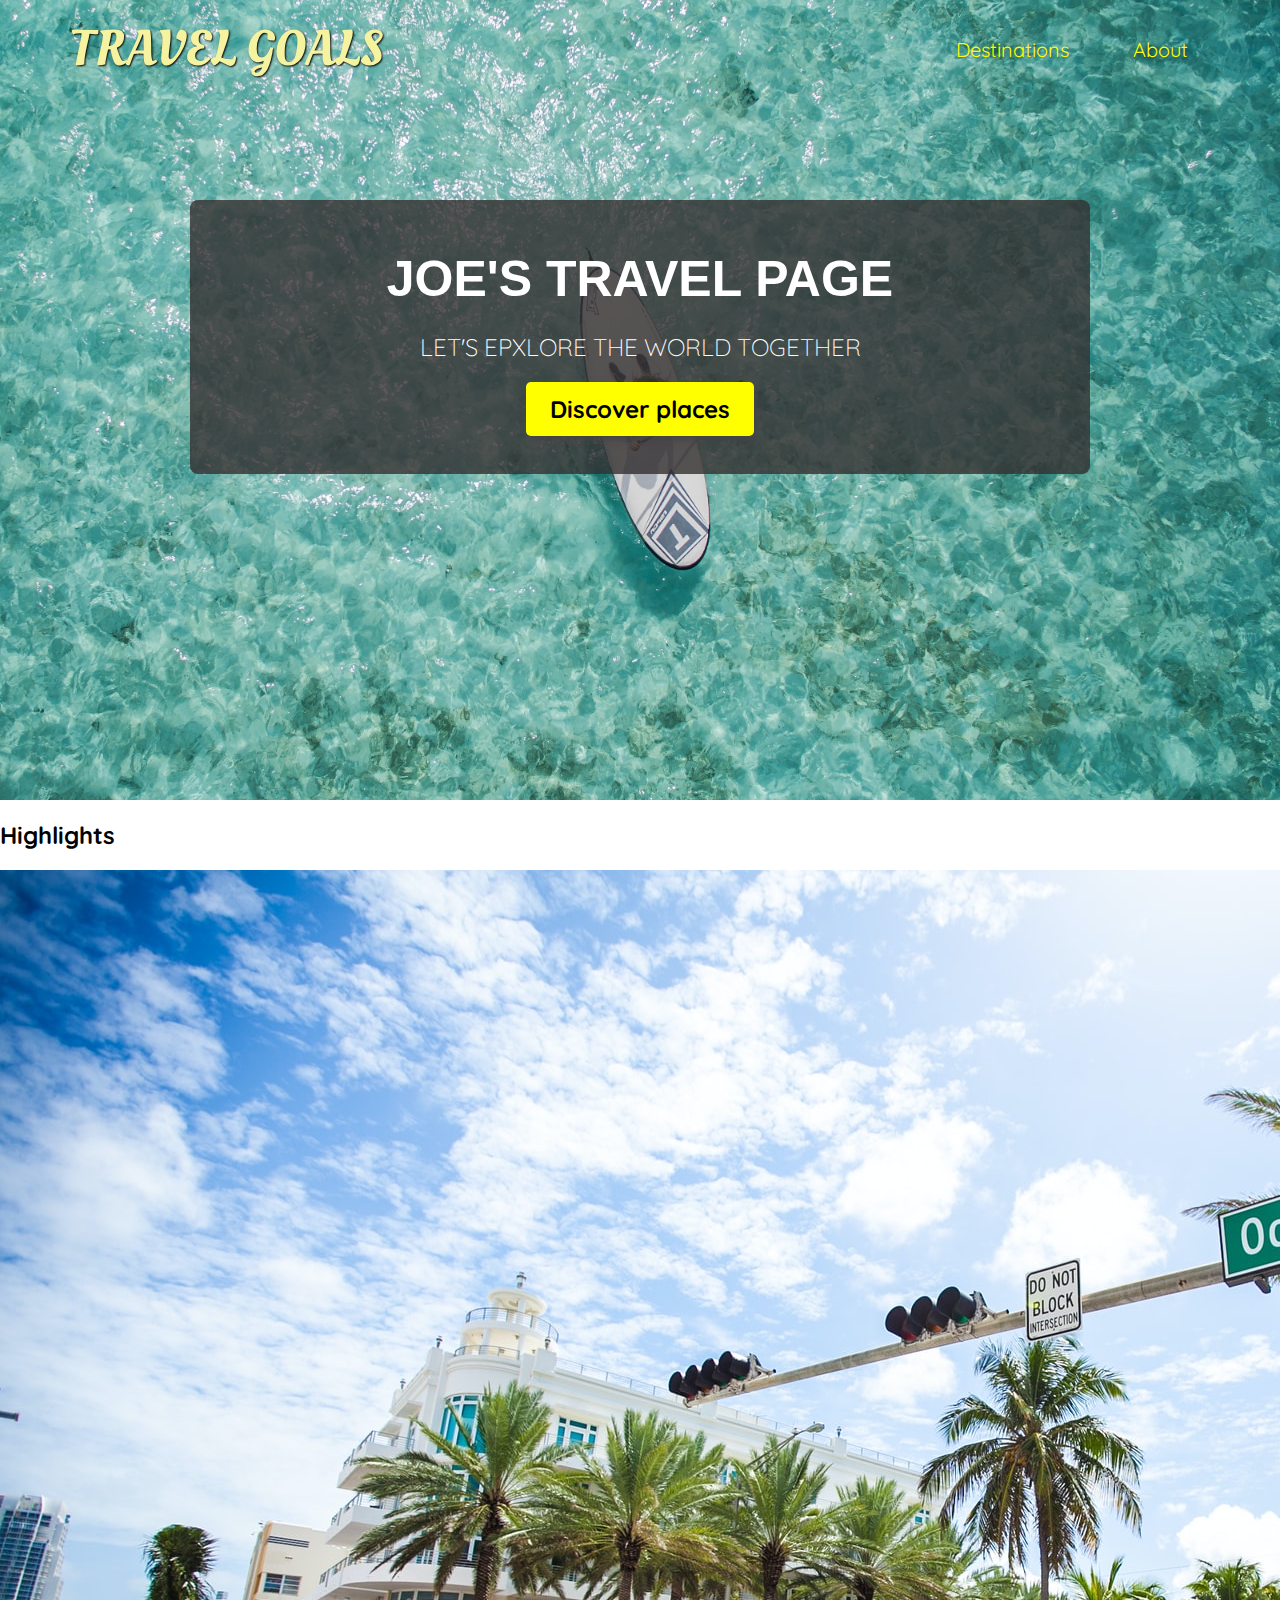
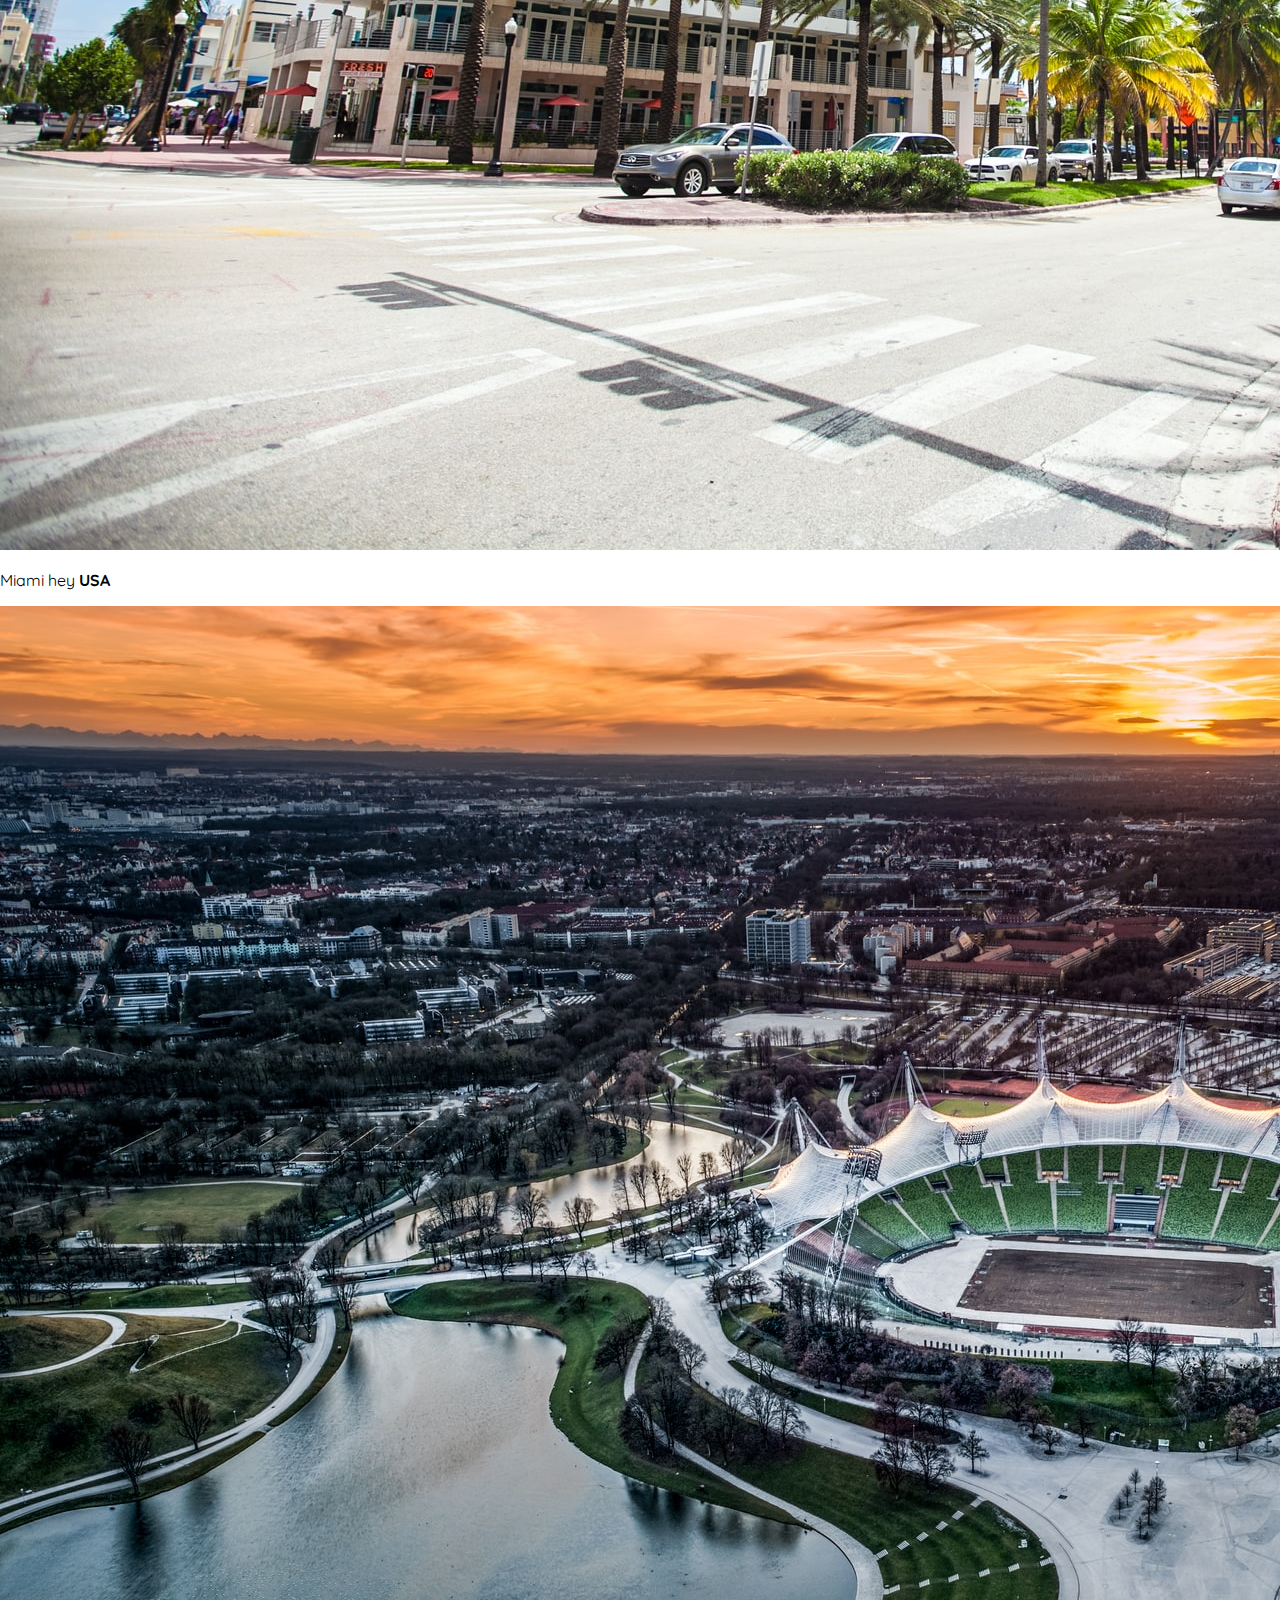
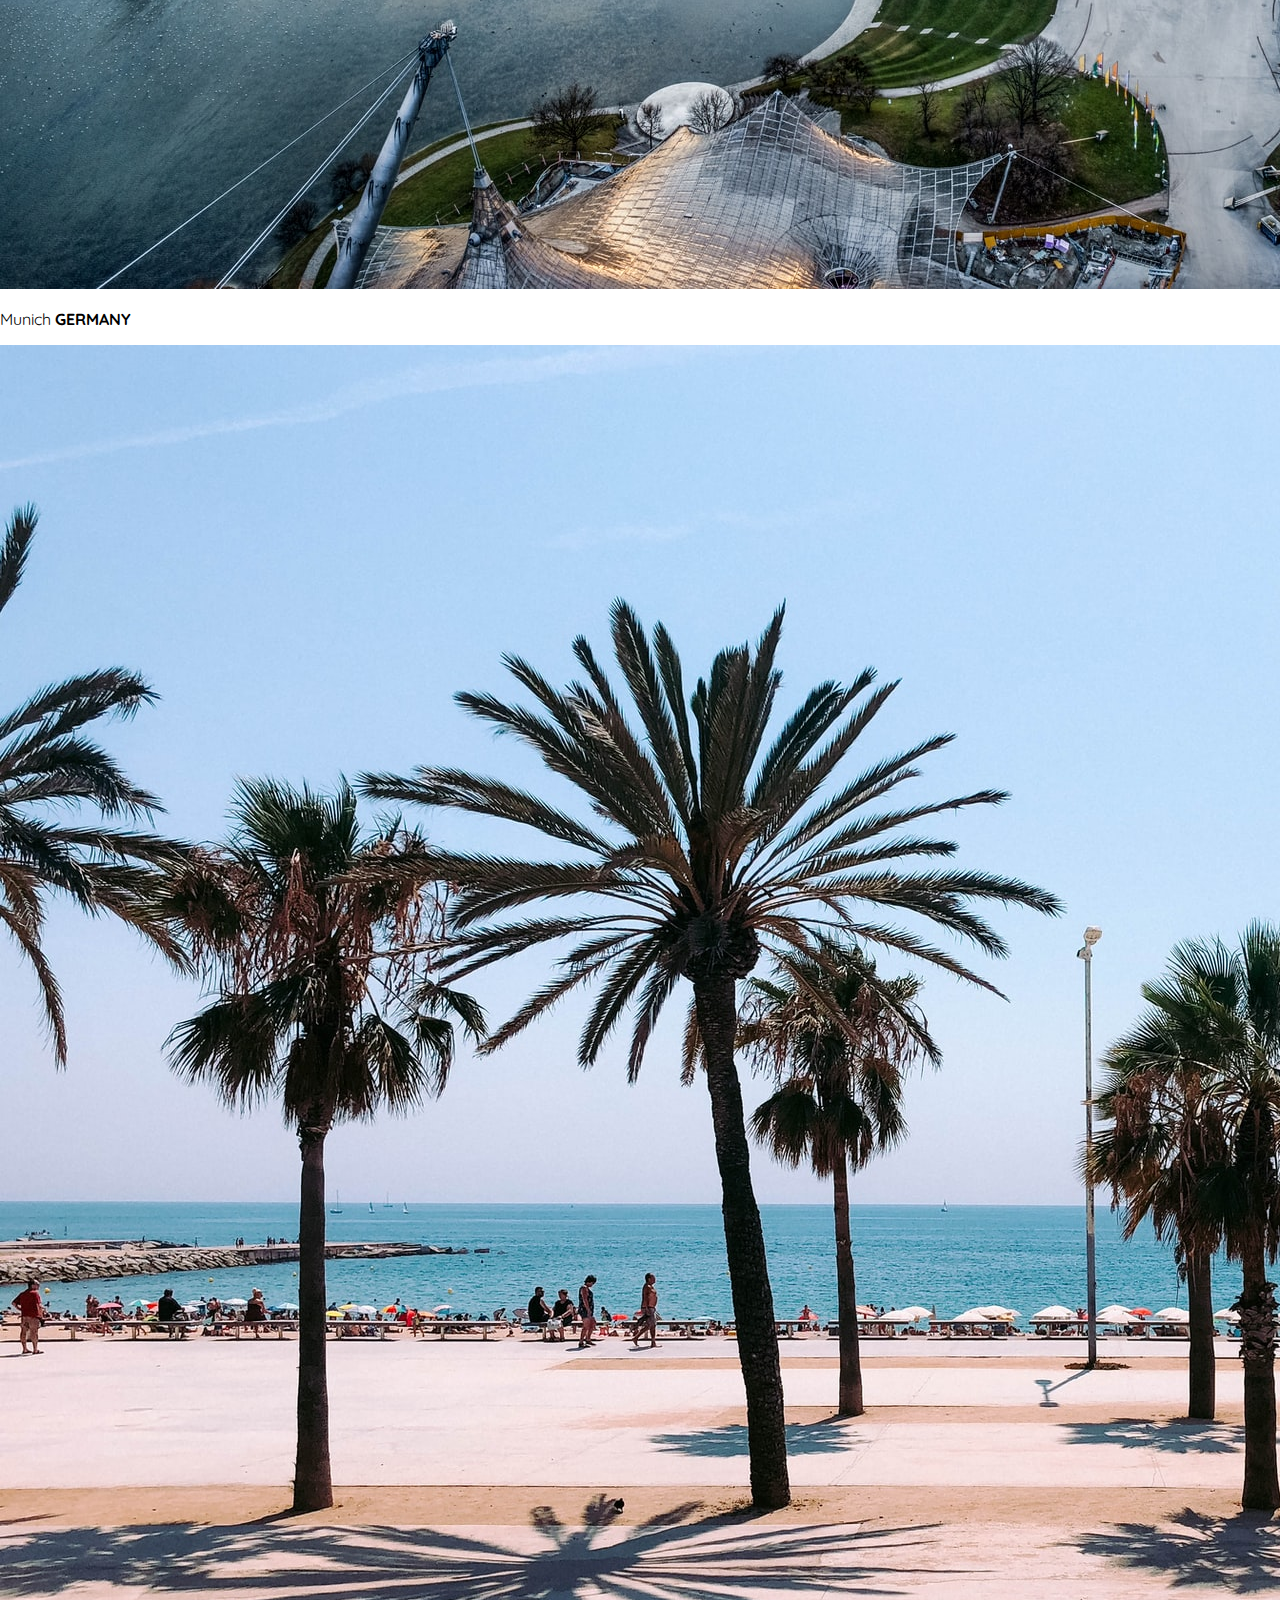
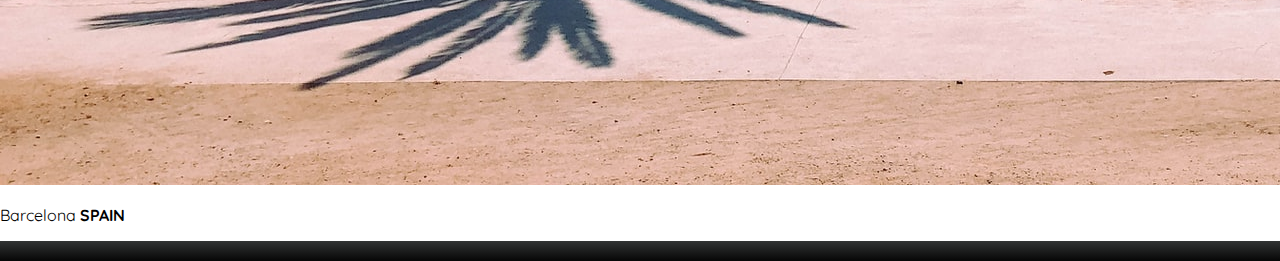
<file: index.html>
<!DOCTYPE html>
<html lang="en">

<head>
  <link rel="stylesheet" href="styles.css" />
  <link rel="stylesheet" href="shared.css" />
  <link
    href="https://fonts.googleapis.com/css2?family=Raleway:wght@700&family=Oleo+Script:wght@700&family=Quicksand:wght@300;500;700&display=swap"
    rel="stylesheet" />
  <title>Travel Goals</title>
</head>

<body>
  <header>
    <div id="page-logo">
      <a href="/index.html">Travel Goals</a>
    </div>
    <nav>
      <ul>
        <li><a href="/places.html">Destinations</a></li>
        <li><a href="">About</a></li>
      </ul>
    </nav>
  </header>
  <main>
    <section id="hero">
      <div id="hero-content">
        <h1>Joe's Travel page</h1>
        <p>let's epxlore the world together</p>
        <a href="/places.html">Discover places</a>
      </div>
    </section>
    <section id="highlights">
      <h2>Highlights</h2>
      <ul id="destinations">
        <li class="destination">
          <img src="/images/places/miami.jpg" alt="Miami Streets">
          <p>Miami hey <strong>USA</strong></p>
        </li>
        <li class="destination">
          <img src="/images/places/munich.jpg" alt="Munich City Stadium">
          <p>Munich <strong>GERMANY</strong></p>
        </li>
        <li class="destination">
          <img src="/images/places/barcelona.jpg" alt="Barcelona Beach">
          <p>Barcelona <strong>SPAIN</strong></p>
        </li>
      </ul>
    </section>
  </main>
  <footer></footer>
</body>

</html>
</file>
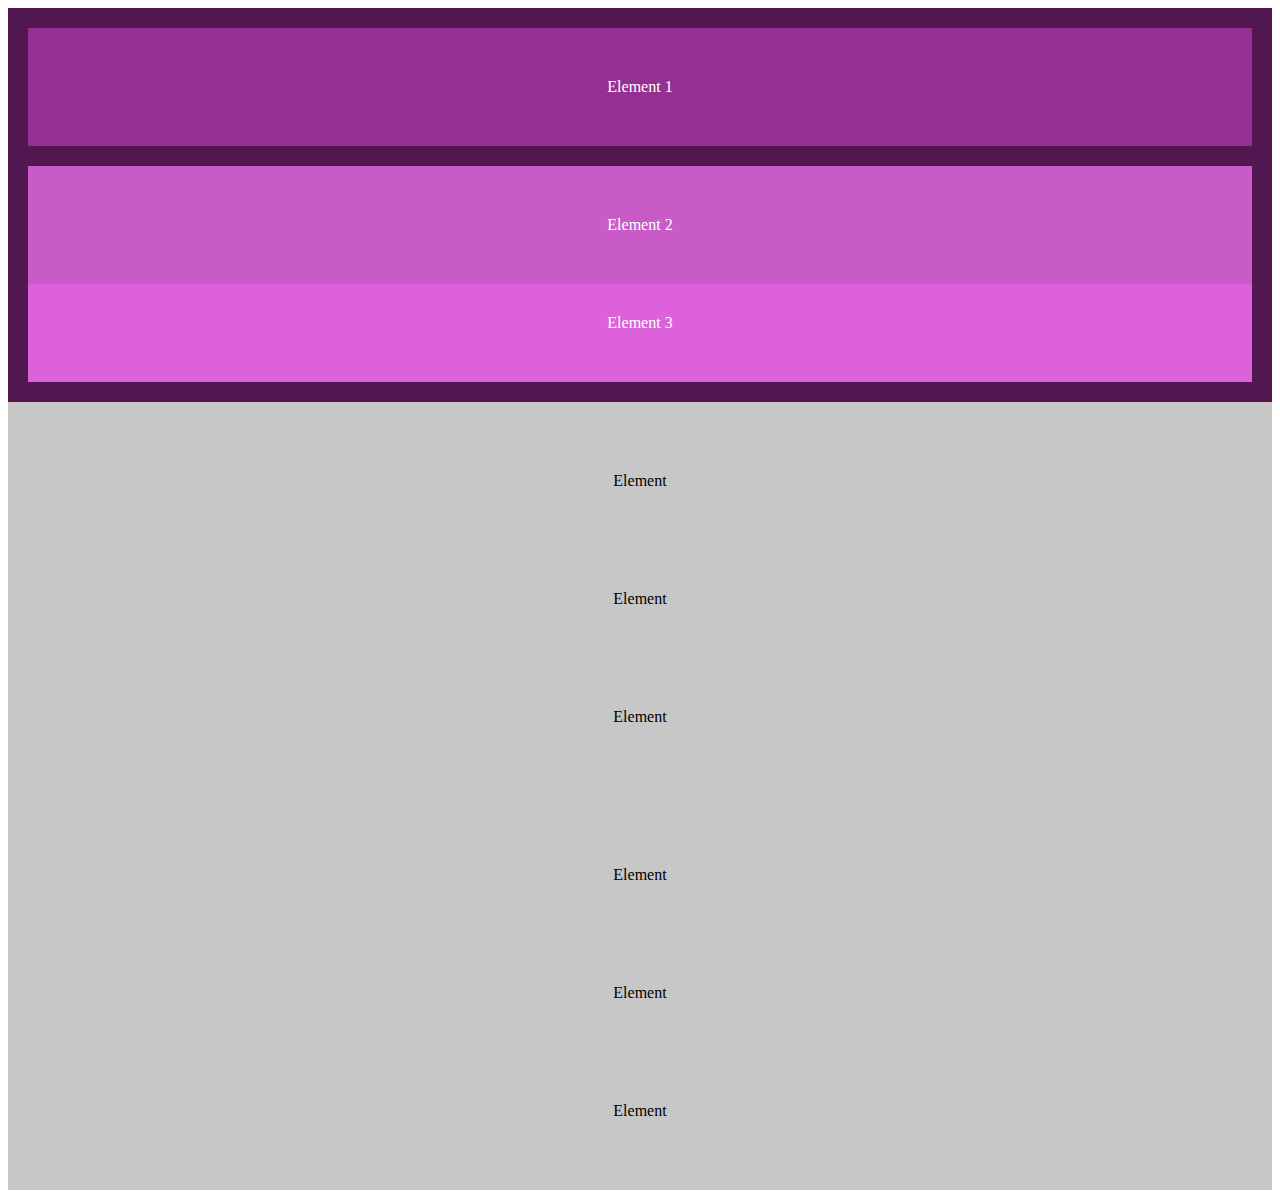
<file: CENTERING THEORY/index.html>
<!DOCTYPE html>
<html lang="en">
  <head>
    <meta charset="UTF-8" />
    <link rel="stylesheet" href="styles.css">
    <title>Position</title>
  </head>
  <body>
    <div id="container">
      <p id="one">Element 1</p>
      <p id="two">Element 2</p>
      <p id="three">Element 3</p>
    </div>
    <div>
      <p>Element</p>
      <p>Element</p>
      <p>Element</p>
    </div>
    <div>
      <p>Element</p>
      <p>Element</p>
      <p>Element</p>
    </div>
  </body>
</html>
</file>
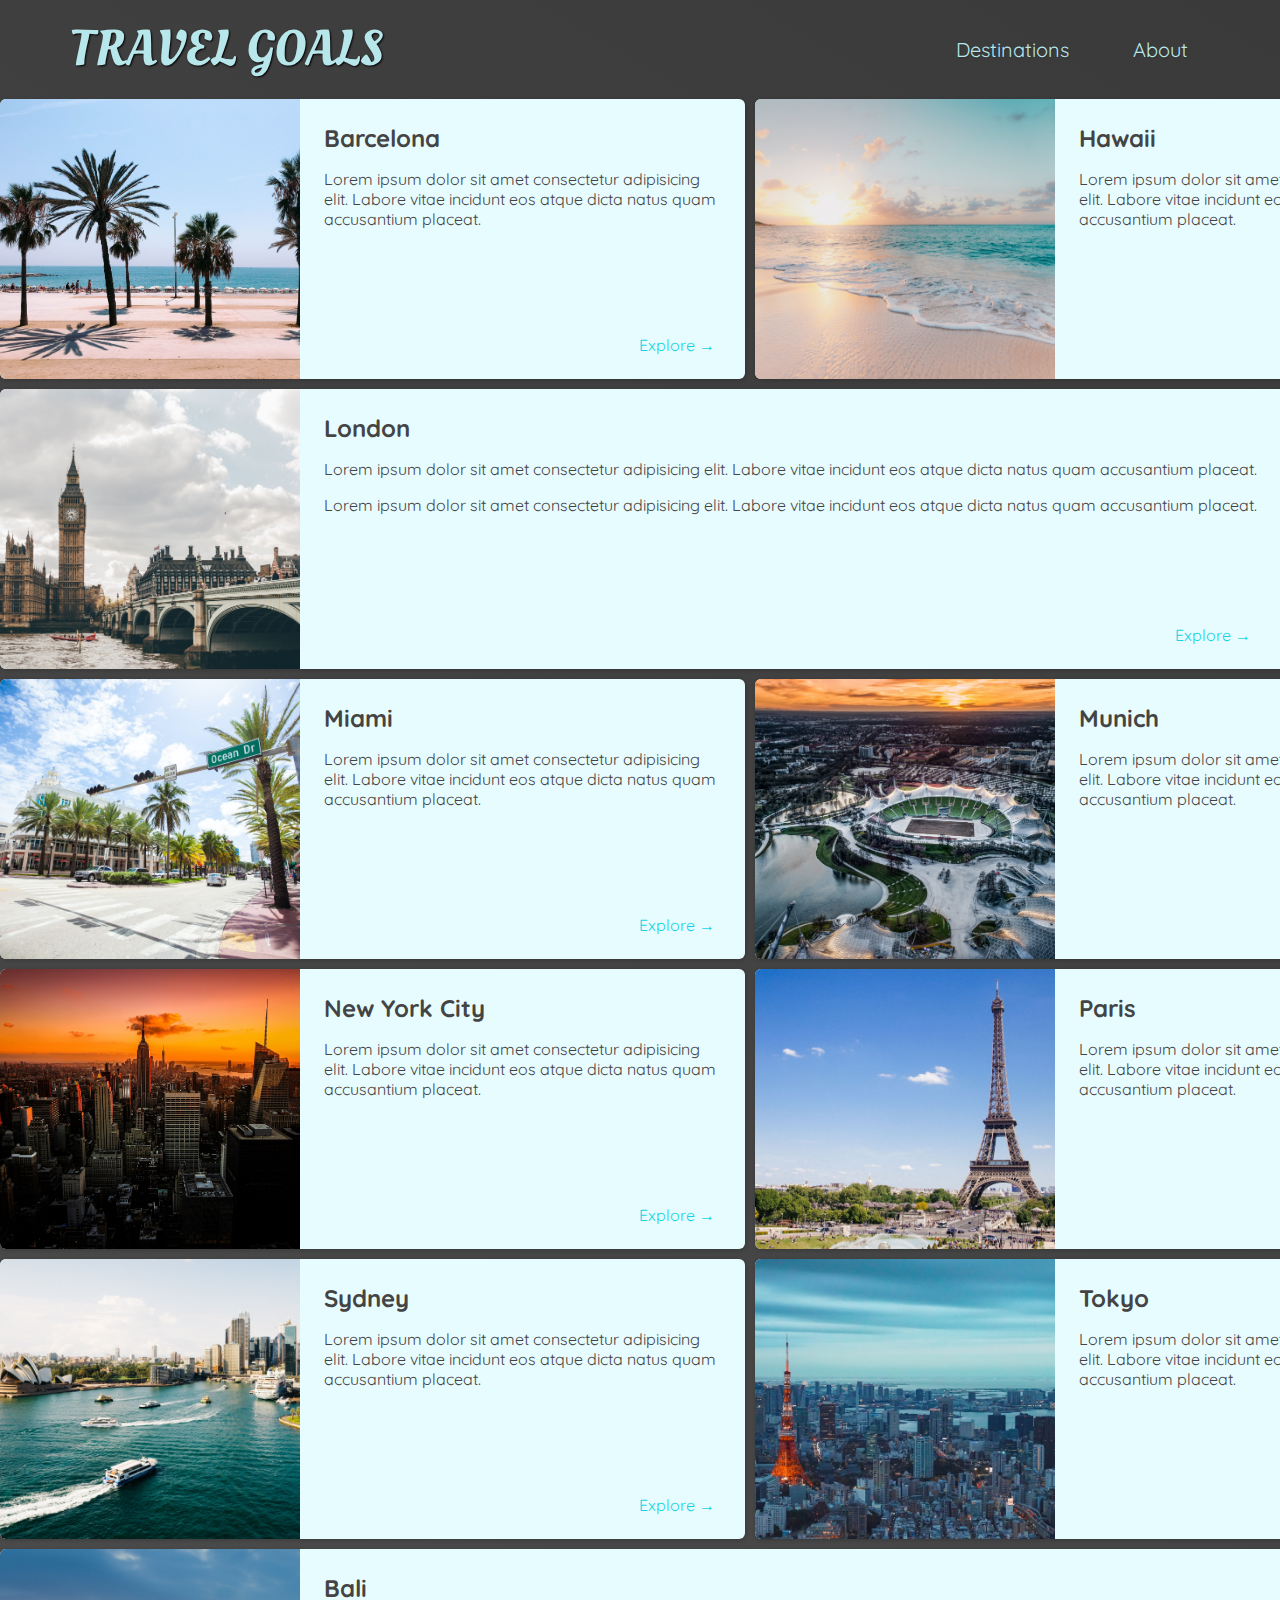
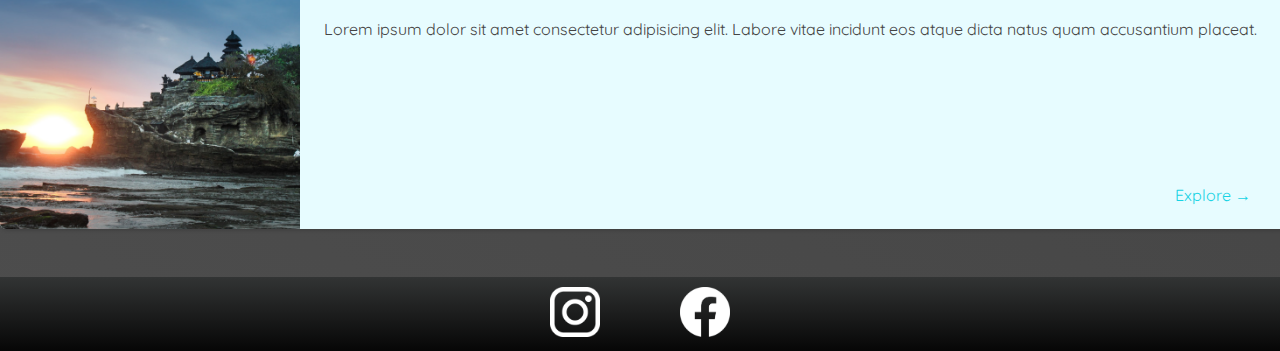
<file: places.html>
<!DOCTYPE html>
<html lang="en">

<head>
  <link rel="stylesheet" href="shared.css" />
  <link rel="stylesheet" href="places.css" /> <!-- Order influences the rules -->
  <link
    href="https://fonts.googleapis.com/css2?family=Raleway:wght@700&family=Oleo+Script:wght@700&family=Quicksand:wght@300;500;700&display=swap"
    rel="stylesheet" />
  <title>Travel Goals</title>
</head>

<body>
  <header>
    <div id="page-logo">
      <a href="/index.html">Travel Goals</a>
    </div>
    <nav>
      <ul>
        <li><a href="/places.html">Destinations</a></li>
        <li><a href="">About</a></li>
      </ul>
    </nav>
  </header>
  <main>
    <ul>
      <li>
        <img src="images/places/barcelona.jpg" alt="City of Barcelona" />
        <div class="item-content">
          <div>
            <h2>Barcelona</h2>
            <p>
              Lorem ipsum dolor sit amet consectetur adipisicing elit. Labore
              vitae incidunt eos atque dicta natus quam accusantium placeat.
            </p>
          </div>
          <div class="actions">
            <a href="https://en.wikipedia.org/wiki/Barcelona">Explore &#x2192</a> <!-- Unicode allow to include logo by specific -->
          </div>
        </div>
      </li>
      <li>
        <img src="images/places/hawaii.jpg" alt="Hawaii beach" />
        <div class="item-content">
          <div>
            <h2>Hawaii</h2>
            <p>
              Lorem ipsum dolor sit amet consectetur adipisicing elit. Labore
              vitae incidunt eos atque dicta natus quam accusantium placeat.
            </p>
          </div>
          <div class="actions">
            <a href="hhttps://en.wikipedia.org/wiki/Hawaii">Explore &#x2192</a>
          </div>
        </div>
      </li>
      <li>
        <img src="images/places/london.jpg" alt="London city" />
        <div class="item-content">
          <div>
            <h2>London</h2>
            <p>
              Lorem ipsum dolor sit amet consectetur adipisicing elit. Labore
              vitae incidunt eos atque dicta natus quam accusantium placeat.
            </p>
            <p>
              Lorem ipsum dolor sit amet consectetur adipisicing elit. Labore
              vitae incidunt eos atque dicta natus quam accusantium placeat.
            </p>
          </div>
          <div class="actions">
            <a href="https://en.wikipedia.org/wiki/London">Explore &#x2192</a>
          </div>
        </div>
      </li>
      <li>
        <img src="images/places/miami.jpg" alt="Miami streets" />
        <div class="item-content">
          <div>
            <h2>Miami</h2>
            <p>
              Lorem ipsum dolor sit amet consectetur adipisicing elit. Labore
              vitae incidunt eos atque dicta natus quam accusantium placeat.
            </p>
          </div>
          <div class="actions">
            <a href="https://en.wikipedia.org/wiki/Miami">Explore &#x2192</a> 
          </div>
        </div>
      </li>
      <li>
        <img src="images/places/munich.jpg" alt="Munich football stadium" />
        <div class="item-content">
          <div>
            <h2>Munich</h2>
            <p>
              Lorem ipsum dolor sit amet consectetur adipisicing elit. Labore
              vitae incidunt eos atque dicta natus quam accusantium placeat.
            </p>
          </div>
          <div class="actions">
            <a href="https://en.wikipedia.org/wiki/Munich">Explore &#x2192</a>
          </div>
        </div>
      </li>
      <li>
        <img src="images/places/new-york-city.jpg" alt="New York City skyline" />
        <div class="item-content">
          <div>
            <h2>New York City</h2>
            <p>
              Lorem ipsum dolor sit amet consectetur adipisicing elit. Labore
              vitae incidunt eos atque dicta natus quam accusantium placeat.
            </p>
          </div>
          <div class="actions">
            <a href="https://en.wikipedia.org/wiki/New_York_City"
              >Explore &#x2192</a
            >
          </div>
        </div>
      </li>
      <li>
        <img src="images/places/paris.jpg" alt="Paris city" />
        <div class="item-content">
          <div>
            <h2>Paris</h2>
            <p>
              Lorem ipsum dolor sit amet consectetur adipisicing elit. Labore
              vitae incidunt eos atque dicta natus quam accusantium placeat.
            </p>
          </div>
          <div class="actions">
            <a href="https://en.wikipedia.org/wiki/Paris">Explore &#x2192</a>
          </div>
        </div>
      </li>
      <li>
        <img src="images/places/sydney.jpg" alt="Sydney beach" />
        <div class="item-content">
          <div>
            <h2>Sydney</h2>
            <p>
              Lorem ipsum dolor sit amet consectetur adipisicing elit. Labore
              vitae incidunt eos atque dicta natus quam accusantium placeat.
            </p>
          </div>
          <div class="actions">
            <a href="https://en.wikipedia.org/wiki/Sydney">Explore &#x2192</a>
          </div>
        </div>
      </li>
      <li>
        <img src="images/places/tokyo.jpg" alt="Tokyo skyline" />
        <div class="item-content">
          <div>
            <h2>Tokyo</h2>
            <p>
              Lorem ipsum dolor sit amet consectetur adipisicing elit. Labore
              vitae incidunt eos atque dicta natus quam accusantium placeat.
            </p>
          </div>
          <div class="actions">
            <a href="https://en.wikipedia.org/wiki/Tokyo">Explore &#x2192</a>
          </div>
        </div>
      </li>
      <li>
        <img src="images/places/bali.jpg" alt="Bali beach" />
        <div class="item-content">
          <div>
            <h2>Bali</h2>
            <p>
              Lorem ipsum dolor sit amet consectetur adipisicing elit. Labore
              vitae incidunt eos atque dicta natus quam accusantium placeat.
            </p>
          </div>
          <div class="actions">
            <a href="https://en.wikipedia.org/wiki/Bali">Explore &#x2192</a>
          </div>
        </div>
      </li>
    </ul>
  </main>
  <footer>
    <ul>
      <li><a href="https://www.instagram.com/" target="_blank"><img src="/images/icons/insta.png" alt="insta logo"
            class="icon"></a></li>
      <li><a href="https://www.facebook.com/" target="_blank"><img src="/images/icons/facebook.png" alt="facebook logo"
            class="icon"></a></li>
    </ul>
  </footer>
</body>

</html>
</file>
<file: styles.css>
#hero {
  height: 800px;
  background-image: url("/images/places/ocean.jpg"); /* adding background with css */
  background-position: center; /* center's image but style very zoom */
  background-size: cover; /* adapts image to the size */
}
#hero-content{
    width: 900px;
    background-color: rgba(51, 47, 47, 0.8); /* last value controls opacity */
    border-radius: 8px;
    text-align: center;
    padding: 50px 0;
    margin: 0 auto; /* thhis center the div */
    position: relative; /* This allow us to the moce the element with direction top bottom right left */
    top: 200px; /* it applies as I put position relative */
}
#hero {
  height: 800px;
  background-image: url("/images/places/ocean.jpg");
  /* adding background with css */
  background-position: center;
  /* center's image but style very zoom */
  background-size: cover;
  /* adapts image to the size */
  position: relative;
  z-index: -1;
}

#hero-content {
  width: 900px;
  background-color: rgba(51, 47, 47, 0.8);
  /* last value controls opacity */
  border-radius: 8px;
  text-align: center;
  padding: 50px 0;
  margin: 0 auto;
  /* thhis center the div */
  position: relative;
  /* This allow us to the moce the element with direction top bottom right left */
  top: 200px;
  /* it applies as I put position relative */
}

#hero-content h1 {
  color: white;
  text-transform: uppercase;
  font-size: 50px;
  font-family: "railway", sans-serif;
  margin: 0px;

}

#hero-content p {
  color: white;
  text-transform: uppercase;
  font-size: 24px;
  font-weight: 300;
  margin-bottom: 32px;

}

#hero-content a {
  color: black;
  width: 50px;
  height: 30px;
  background-color: yellow;
  border-radius: 5px;
  padding: 12px 24px;
  font-size: 24px;
  font-weight: bold;
  box-shadow: 2px 4px 8px rgb(68, 67, 67);
}

#hero-content a:hover {
  background-color: rgb(211, 208, 35);
}
</file>
<file: shared.css>
body {
  font-family: "Quicksand", sans-serif;
  margin: 0;
}

ul {
  list-style: none;
  margin: 0;
  padding: 0;
}

header {
  display: flex;
  justify-content: space-between;
  /* This add space in btw elemtns, due to layout settings it brings them to the end right */
  align-items: center;
  padding: 15px 60px;
  position: absolute;
  /* this puts header withut background ----------- 1*/
  width: 100%;
  /* this corrects the short display in the screen -----------------2*/
  box-sizing: border-box;
  /* this fixes the 100% nav bar getting out of the screen ---------------3 */
}

#page-logo a {
  padding: 10px;
  font-family: "Oleo Script", sans-serif;
  color: rgb(245, 243, 160);
  font-size: 50px;
  text-decoration: none;
  text-transform: uppercase;
  /* New property to detemerni the case of letter */
  text-shadow: 1px 1px 2px rgb(0, 0, 0);
  /* same as box shadow (horizonatl, vertical, blur, color)  */
}


header ul {
  display: flex;
}

header li {
  margin: 20px;
}

header a {
  color: rgb(255, 251, 0);
  font-size: 20px;
  padding: 12px;
  text-shadow: 1px 1px 2px rgb(0, 0, 0, 0.2);
  border-radius: 6px;
}

header nav a:hover {
  color: rgb(77, 77, 77);
  background-color: rgb(255, 251, 0);
}

a {
  text-decoration: none;
}

footer {
  margin: 0;
  background: linear-gradient(0deg, rgb(6, 6, 6),rgb(50, 52, 52));
padding: 10px;
}

footer ul {
  display: flex;
  justify-content: center;

  
  
}
.icon {
height:50px;
width:50px;
padding: 0px 40px;

}
</file>
<file: CENTERING THEORY/styles.css>
div {
    background-color: #c7c7c7;
    padding: 20px;
    text-align: center;
  }
  
  p {
    color: black;
    padding: 50px;
    margin: 0;
  }
  
  #container {
    background-color: #521751;
  }
  
  #container p {
    color: white;
  }
  
  #one {
    background-color: #943092;
  }
  
  #two {
    background-color: #c95bc7;
    position: relative; 
    top: 20px;
  }
  
  #three {
    background-color: #dd61db;
  }
</file>
<file: places.css>
body {
    background: linear-gradient(30deg, rgb(77, 77, 77), rgb(58, 58, 58));
    color: rgb(68, 68, 68);

}
#page-logo a{
color: rgb(183,230,235);
}
header {
    position: static;
}

header a {
    color: rgb(183,230,235);

}

header nav a:hover {
   background-color: rgb(183,230,235);
   color: rgb(59,59,59)


}
main ul {
    width: 1500px;
    margin: 0 auto 48px auto;
    display: grid;
    grid-template-columns: 1fr 1fr;
    /* to occupay space equally */
    gap: 10px 10px;
    /* spaces for raws then space gor columns */
}
li:nth-of-type(3){ /* selecting spefici element by postion */
    grid-column: 1 / 3; /* you tell how manay coluns should this element occupay */
    width: auto;
}

li:nth-of-type(10){ /* selecting spefici element by postion */
    grid-column: 1 / 3; /* you tell how manay coluns should this element occupay */
    width: auto;
}
main li img {
    width: 300px;
    height: 280px;
    object-fit: cover;


}

main li {
    display: flex;
    background-color: rgb(231, 252, 255);
    box-shadow: 1px 1px 4px rgba(0, 0, 0, 0.2);
    border-radius: 6px;
    overflow: hidden;
    /* This fixes the photo not have round corners */

}

.item-content {
    padding: 24px;
    display: flex;
    flex-direction: column;
    /* This is to align items in cloum  */
    justify-content: space-between;
    /* this add space in clomn format */

}
.item-content h2 {
margin:0
}


.actions {
    text-align: right;
}

.actions a {
    text-decoration: none;
    padding: 6px;
    color: rgb(22, 211, 228);
    border-radius: 3px;

}


.actions a:hover {
    background-color: rgb(146, 161, 150);
}
</file>
